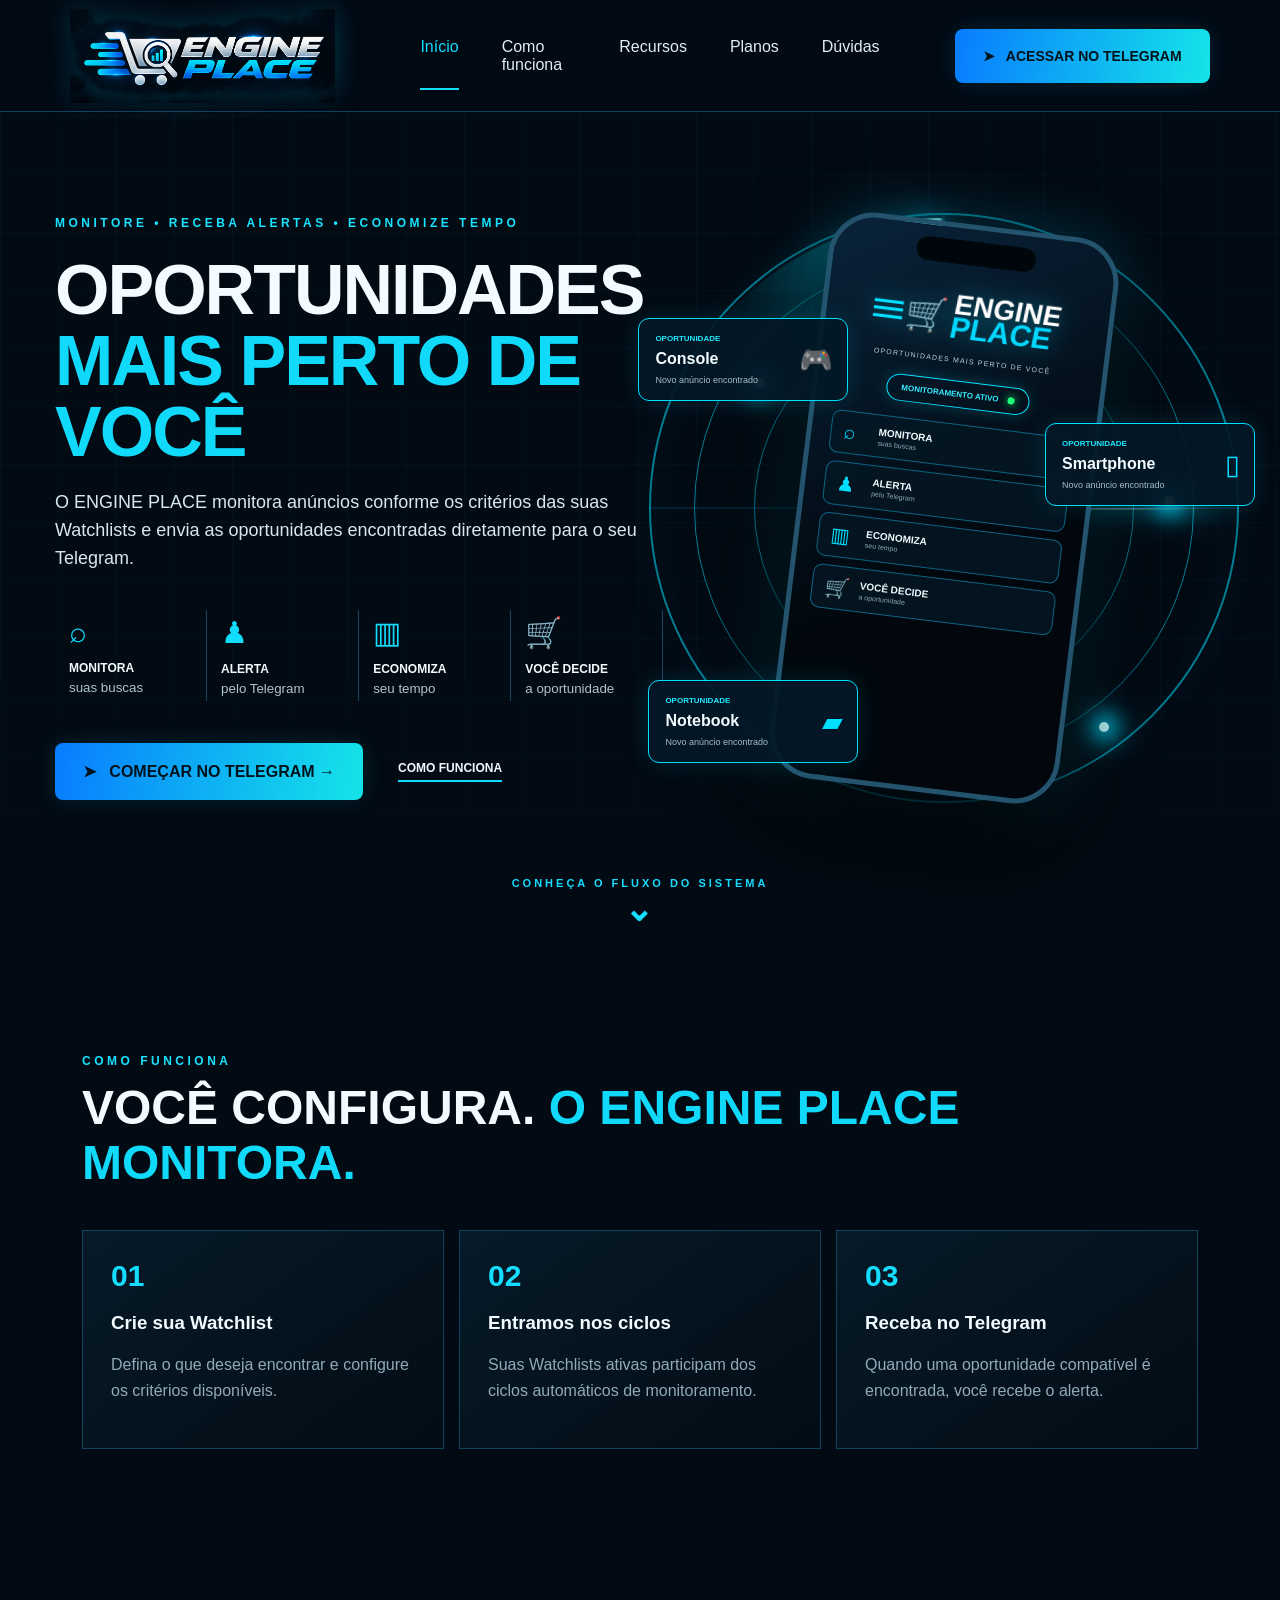
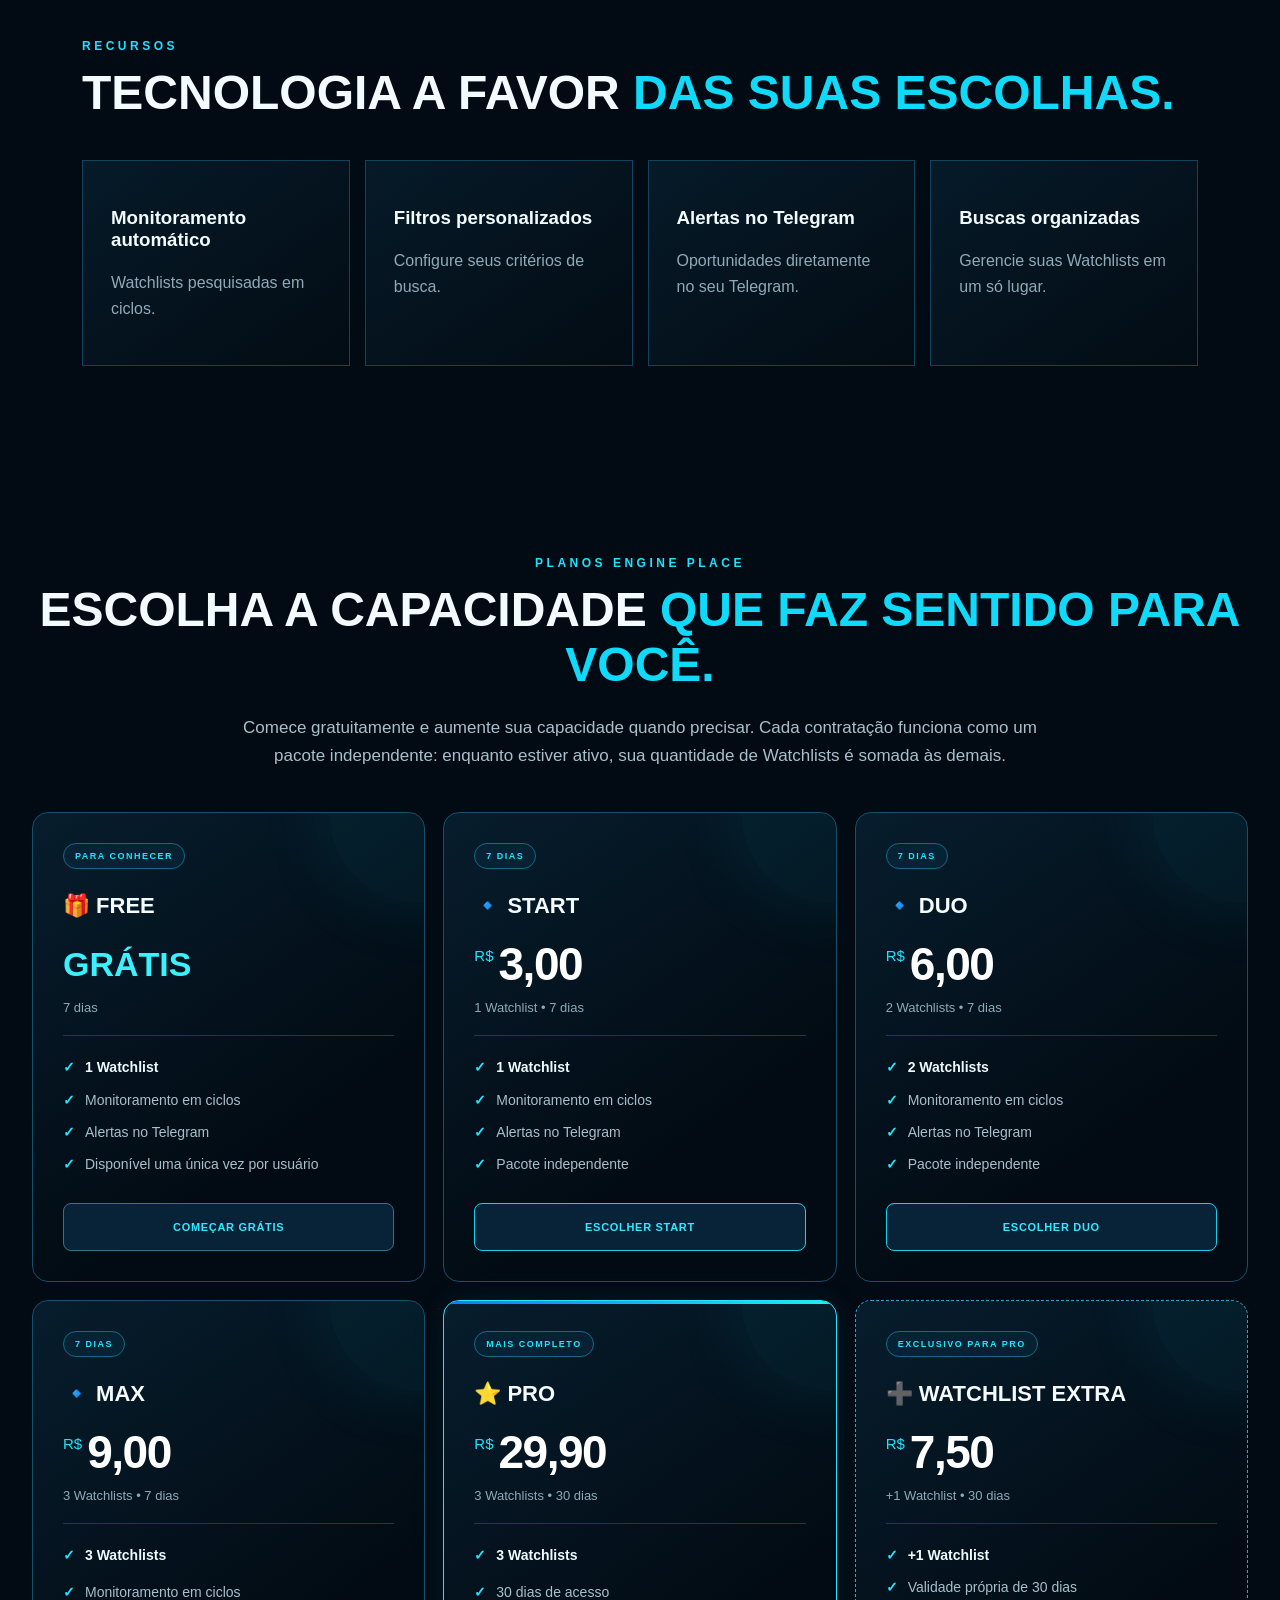
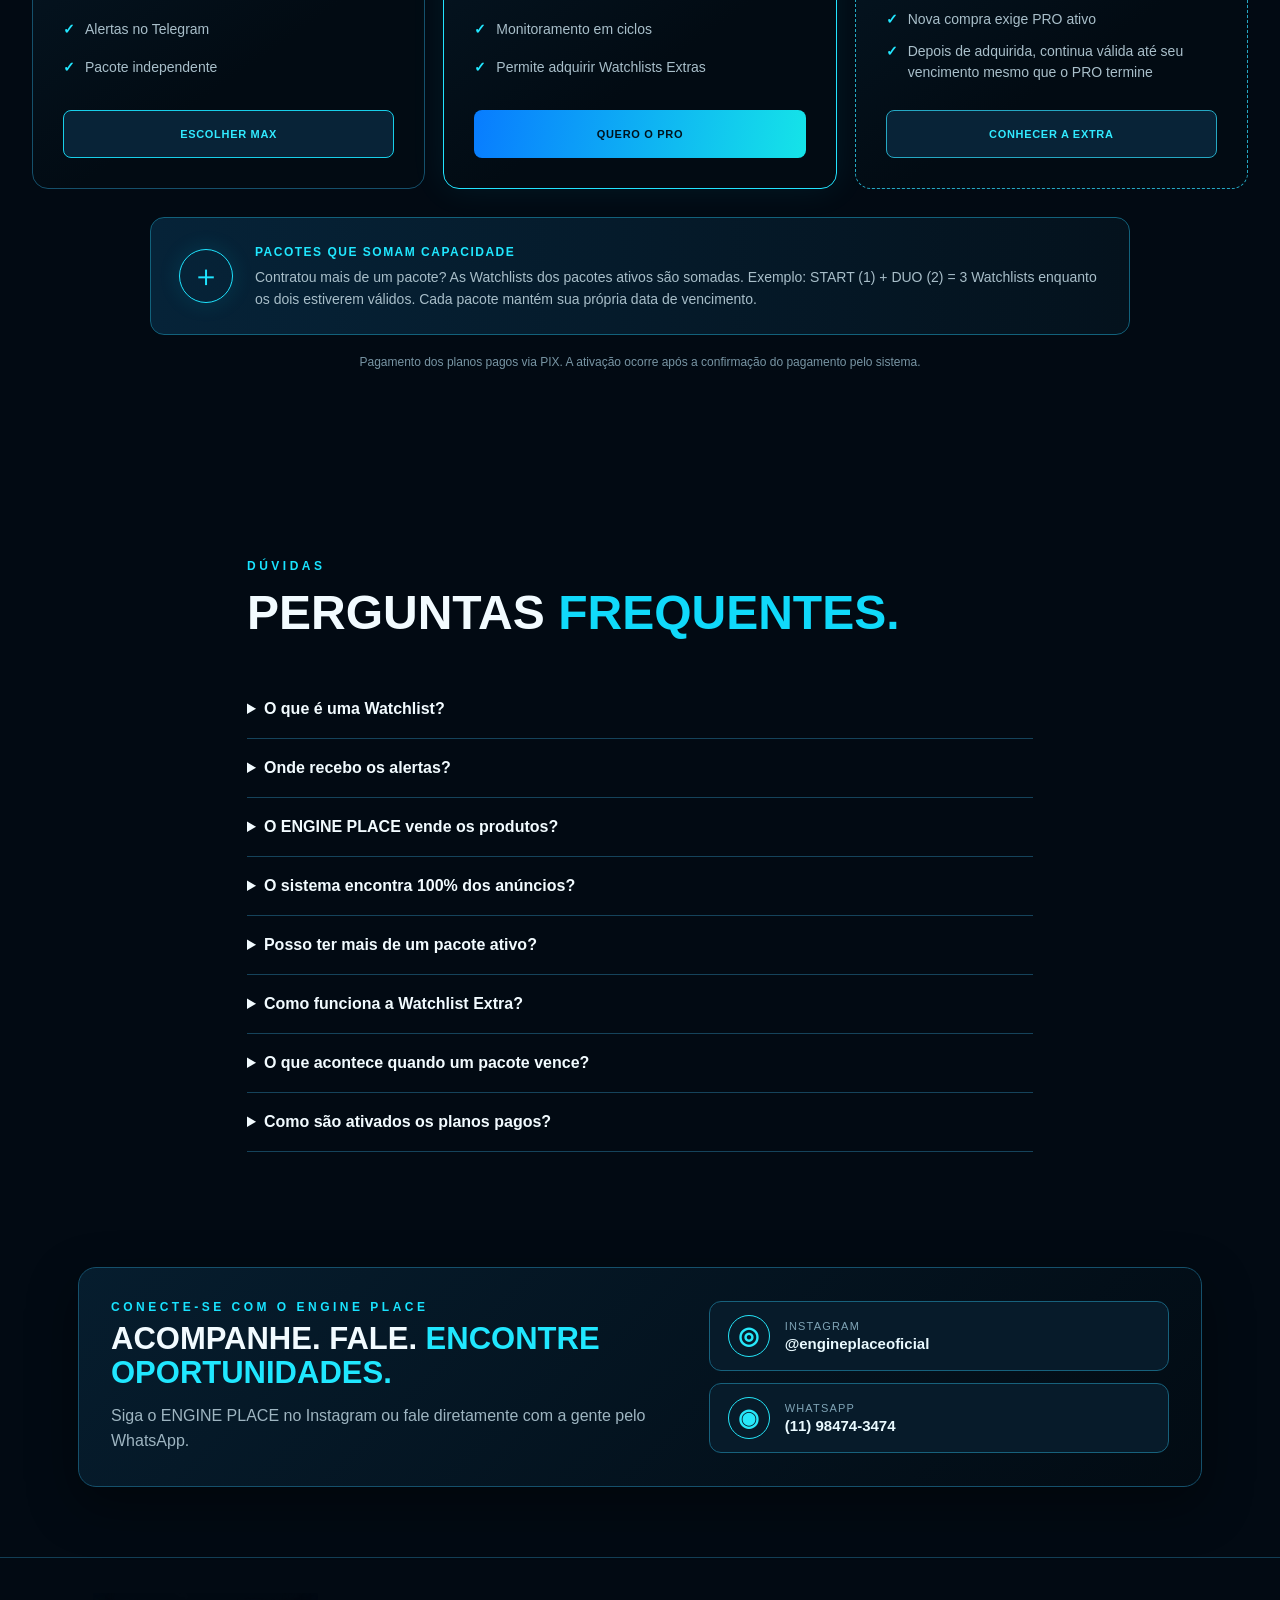
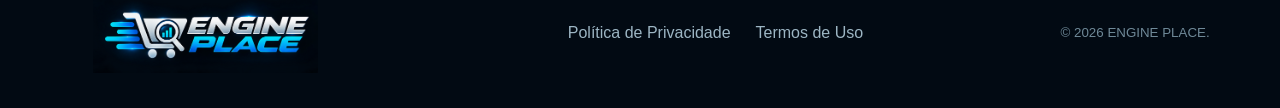
<file: index.html>
<!doctype html>
<html lang="pt-BR">
<head>
<meta charset="utf-8"><meta name="viewport" content="width=device-width,initial-scale=1">
<title>ENGINE PLACE — Oportunidades mais perto de você</title>
<link rel="stylesheet" href="style.css">
</head>
<body>
<div class="page-grid"></div>
<header>
  <a class="brand" href="#"><img src="logo-engine-place.png" alt="ENGINE PLACE"></a>
  <nav><a class="active" href="#">Início</a><a href="#como">Como funciona</a><a href="#recursos">Recursos</a><a href="#planos">Planos</a><a href="#duvidas">Dúvidas</a></nav>
  <a class="cta small" href="https://t.me/engineplace_bot">➤ &nbsp; ACESSAR NO TELEGRAM</a>
</header>

<main>
<section class="hero">
 <div class="copy">
  <div class="kicker">MONITORE • RECEBA ALERTAS • ECONOMIZE TEMPO</div>
  <h1>OPORTUNIDADES<br><span>MAIS PERTO DE<br>VOCÊ</span></h1>
  <p>O ENGINE PLACE monitora anúncios conforme os critérios das suas Watchlists e envia as oportunidades encontradas diretamente para o seu Telegram.</p>
  <div class="benefits">
   <div><i>⌕</i><b>MONITORA</b><small>suas buscas</small></div>
   <div><i>♟</i><b>ALERTA</b><small>pelo Telegram</small></div>
   <div><i>▥</i><b>ECONOMIZA</b><small>seu tempo</small></div>
   <div><i>🛒</i><b>VOCÊ DECIDE</b><small>a oportunidade</small></div>
  </div>
  <div class="hero-actions"><a class="cta" href="https://t.me/engineplace_bot">➤ &nbsp; COMEÇAR NO TELEGRAM →</a><a class="how" href="#como">COMO FUNCIONA</a></div>
 </div>

 <div class="visual">
   <div class="radar">
    <span class="ring r1"></span><span class="ring r2"></span><span class="ring r3"></span><span class="ring r4"></span>
    <span class="axis x"></span><span class="axis y"></span><span class="sweep"></span>
    <i class="blip b1"></i><i class="blip b2"></i><i class="blip b3"></i><i class="blip b4"></i>
   </div>
   <div class="phone">
    <div class="notch"></div>
    <div class="screen">
      <div class="phone-logo"><span class="speed">≡</span><span class="cart">🛒</span><div><b>ENGINE</b><strong>PLACE</strong></div></div>
      <div class="tagline">OPORTUNIDADES MAIS PERTO DE VOCÊ</div>
      <div class="status">MONITORAMENTO ATIVO <em></em></div>
      <div class="phone-items">
       <div><i>⌕</i><p><b>MONITORA</b><small>suas buscas</small></p></div>
       <div><i>♟</i><p><b>ALERTA</b><small>pelo Telegram</small></p></div>
       <div><i>▥</i><p><b>ECONOMIZA</b><small>seu tempo</small></p></div>
       <div><i>🛒</i><p><b>VOCÊ DECIDE</b><small>a oportunidade</small></p></div>
      </div>
    </div>
   </div>
   <div class="op o1"><small>OPORTUNIDADE</small><b>Console</b><span>Novo anúncio encontrado</span><i>🎮</i></div>
   <div class="op o2"><small>OPORTUNIDADE</small><b>Smartphone</b><span>Novo anúncio encontrado</span><i>▯</i></div>
   <div class="op o3"><small>OPORTUNIDADE</small><b>Notebook</b><span>Novo anúncio encontrado</span><i>▰</i></div>
 </div>
</section>

<div class="flow">CONHEÇA O FLUXO DO SISTEMA <span>⌄</span></div>

<section id="como" class="section"><div class="eyebrow">COMO FUNCIONA</div><h2>VOCÊ CONFIGURA. <span>O ENGINE PLACE MONITORA.</span></h2>
<div class="cards three"><article><b>01</b><h3>Crie sua Watchlist</h3><p>Defina o que deseja encontrar e configure os critérios disponíveis.</p></article><article><b>02</b><h3>Entramos nos ciclos</h3><p>Suas Watchlists ativas participam dos ciclos automáticos de monitoramento.</p></article><article><b>03</b><h3>Receba no Telegram</h3><p>Quando uma oportunidade compatível é encontrada, você recebe o alerta.</p></article></div></section>

<section id="recursos" class="section"><div class="eyebrow">RECURSOS</div><h2>TECNOLOGIA A FAVOR <span>DAS SUAS ESCOLHAS.</span></h2>
<div class="cards four"><article><h3>Monitoramento automático</h3><p>Watchlists pesquisadas em ciclos.</p></article><article><h3>Filtros personalizados</h3><p>Configure seus critérios de busca.</p></article><article><h3>Alertas no Telegram</h3><p>Oportunidades diretamente no seu Telegram.</p></article><article><h3>Buscas organizadas</h3><p>Gerencie suas Watchlists em um só lugar.</p></article></div></section>

<section id="planos" class="section plans">
  <div class="eyebrow">PLANOS ENGINE PLACE</div>
  <h2>ESCOLHA A CAPACIDADE <span>QUE FAZ SENTIDO PARA VOCÊ.</span></h2>
  <p class="plans-intro">Comece gratuitamente e aumente sua capacidade quando precisar. Cada contratação funciona como um pacote independente: enquanto estiver ativo, sua quantidade de Watchlists é somada às demais.</p>

  <div class="plan-grid">
    <article class="plan-card free">
      <div class="plan-badge">PARA CONHECER</div>
      <h3>🎁 FREE</h3>
      <div class="plan-price"><b>GRÁTIS</b></div>
      <div class="plan-period">7 dias</div>
      <ul><li><strong>1 Watchlist</strong></li><li>Monitoramento em ciclos</li><li>Alertas no Telegram</li><li>Disponível uma única vez por usuário</li></ul>
      <a class="plan-button ghost" href="https://t.me/engineplace_bot">COMEÇAR GRÁTIS</a>
    </article>

    <article class="plan-card">
      <div class="plan-badge">7 DIAS</div>
      <h3>🔹 START</h3>
      <div class="plan-price"><sup>R$</sup><b>3,00</b></div>
      <div class="plan-period">1 Watchlist • 7 dias</div>
      <ul><li><strong>1 Watchlist</strong></li><li>Monitoramento em ciclos</li><li>Alertas no Telegram</li><li>Pacote independente</li></ul>
      <a class="plan-button" href="https://t.me/engineplace_bot">ESCOLHER START</a>
    </article>

    <article class="plan-card">
      <div class="plan-badge">7 DIAS</div>
      <h3>🔹 DUO</h3>
      <div class="plan-price"><sup>R$</sup><b>6,00</b></div>
      <div class="plan-period">2 Watchlists • 7 dias</div>
      <ul><li><strong>2 Watchlists</strong></li><li>Monitoramento em ciclos</li><li>Alertas no Telegram</li><li>Pacote independente</li></ul>
      <a class="plan-button" href="https://t.me/engineplace_bot">ESCOLHER DUO</a>
    </article>

    <article class="plan-card">
      <div class="plan-badge">7 DIAS</div>
      <h3>🔹 MAX</h3>
      <div class="plan-price"><sup>R$</sup><b>9,00</b></div>
      <div class="plan-period">3 Watchlists • 7 dias</div>
      <ul><li><strong>3 Watchlists</strong></li><li>Monitoramento em ciclos</li><li>Alertas no Telegram</li><li>Pacote independente</li></ul>
      <a class="plan-button" href="https://t.me/engineplace_bot">ESCOLHER MAX</a>
    </article>

    <article class="plan-card pro">
      <div class="plan-badge">MAIS COMPLETO</div>
      <h3>⭐ PRO</h3>
      <div class="plan-price"><sup>R$</sup><b>29,90</b></div>
      <div class="plan-period">3 Watchlists • 30 dias</div>
      <ul><li><strong>3 Watchlists</strong></li><li>30 dias de acesso</li><li>Monitoramento em ciclos</li><li>Permite adquirir Watchlists Extras</li></ul>
      <a class="plan-button pro-button" href="https://t.me/engineplace_bot">QUERO O PRO</a>
    </article>

    <article class="plan-card extra">
      <div class="plan-badge">EXCLUSIVO PARA PRO</div>
      <h3>➕ WATCHLIST EXTRA</h3>
      <div class="plan-price"><sup>R$</sup><b>7,50</b></div>
      <div class="plan-period">+1 Watchlist • 30 dias</div>
      <ul><li><strong>+1 Watchlist</strong></li><li>Validade própria de 30 dias</li><li>Nova compra exige PRO ativo</li><li>Depois de adquirida, continua válida até seu vencimento mesmo que o PRO termine</li></ul>
      <a class="plan-button extra-button" href="https://t.me/engineplace_bot">CONHECER A EXTRA</a>
    </article>
  </div>

  <div class="package-info">
    <div class="package-icon">＋</div>
    <div><strong>PACOTES QUE SOMAM CAPACIDADE</strong><p>Contratou mais de um pacote? As Watchlists dos pacotes ativos são somadas. Exemplo: START (1) + DUO (2) = 3 Watchlists enquanto os dois estiverem válidos. Cada pacote mantém sua própria data de vencimento.</p></div>
  </div>
  <p class="payment-note">Pagamento dos planos pagos via PIX. A ativação ocorre após a confirmação do pagamento pelo sistema.</p>
</section>

<section id="duvidas" class="section faq"><div class="eyebrow">DÚVIDAS</div><h2>PERGUNTAS <span>FREQUENTES.</span></h2><details><summary>O que é uma Watchlist?</summary><p>É uma busca configurada com os critérios do produto ou oportunidade que você deseja acompanhar.</p></details><details><summary>Onde recebo os alertas?</summary><p>Diretamente no Telegram vinculado ao serviço.</p></details><details><summary>O ENGINE PLACE vende os produtos?</summary><p>Não. O serviço monitora e organiza informações de anúncios; a negociação ocorre na plataforma de origem.</p></details><details><summary>O sistema encontra 100% dos anúncios?</summary><p>Não há garantia de cobertura integral. Os resultados dependem das fontes, filtros, disponibilidade e fatores técnicos externos.</p></details>
<details><summary>Posso ter mais de um pacote ativo?</summary><p>Sim. Os pacotes são independentes e suas capacidades são somadas enquanto estiverem válidos. Cada pacote mantém sua própria data de vencimento.</p></details>
<details><summary>Como funciona a Watchlist Extra?</summary><p>A Watchlist Extra adiciona +1 Watchlist por 30 dias por R$ 7,50. Para comprar uma nova Extra é necessário ter um ENGINE PLACE PRO ativo. Depois de adquirida, a Extra continua válida até o próprio vencimento, mesmo que o PRO termine antes.</p></details>
<details><summary>O que acontece quando um pacote vence?</summary><p>A capacidade daquele pacote deixa de fazer parte do total disponível. Suas Watchlists não são apagadas; caso a quantidade cadastrada ultrapasse a capacidade disponível, as excedentes deixam de participar dos ciclos até que haja capacidade novamente.</p></details>
<details><summary>Como são ativados os planos pagos?</summary><p>A cobrança é feita via PIX pelo fluxo do ENGINE PLACE no Telegram. O pacote é ativado após a confirmação do pagamento pelo sistema.</p></details></section>
</main>
<section class="social-contact">
<div class="social-contact-inner">
<div><div class="eyebrow">CONECTE-SE COM O ENGINE PLACE</div>
<h2>ACOMPANHE. FALE. <span>ENCONTRE OPORTUNIDADES.</span></h2>
<p>Siga o ENGINE PLACE no Instagram ou fale diretamente com a gente pelo WhatsApp.</p></div>
<div class="social-buttons">
<a class="social-btn" href="https://www.instagram.com/engineplaceoficial/" target="_blank" rel="noopener"><span class="social-icon">◎</span><span><small>Instagram</small><strong>@engineplaceoficial</strong></span></a>
<a class="social-btn" href="https://wa.me/5511984743474?text=Ol%C3%A1%21%20Conheci%20o%20ENGINE%20PLACE%20pelo%20site%20e%20gostaria%20de%20mais%20informa%C3%A7%C3%B5es." target="_blank" rel="noopener"><span class="social-icon">◉</span><span><small>WhatsApp</small><strong>(11) 98474-3474</strong></span></a>
</div></div></section>
<footer><img src="logo-engine-place.png" alt="ENGINE PLACE"><div><a href="privacidade.html">Política de Privacidade</a><a href="termos.html">Termos de Uso</a></div><small>© 2026 ENGINE PLACE.</small></footer>
</body></html>
</file>
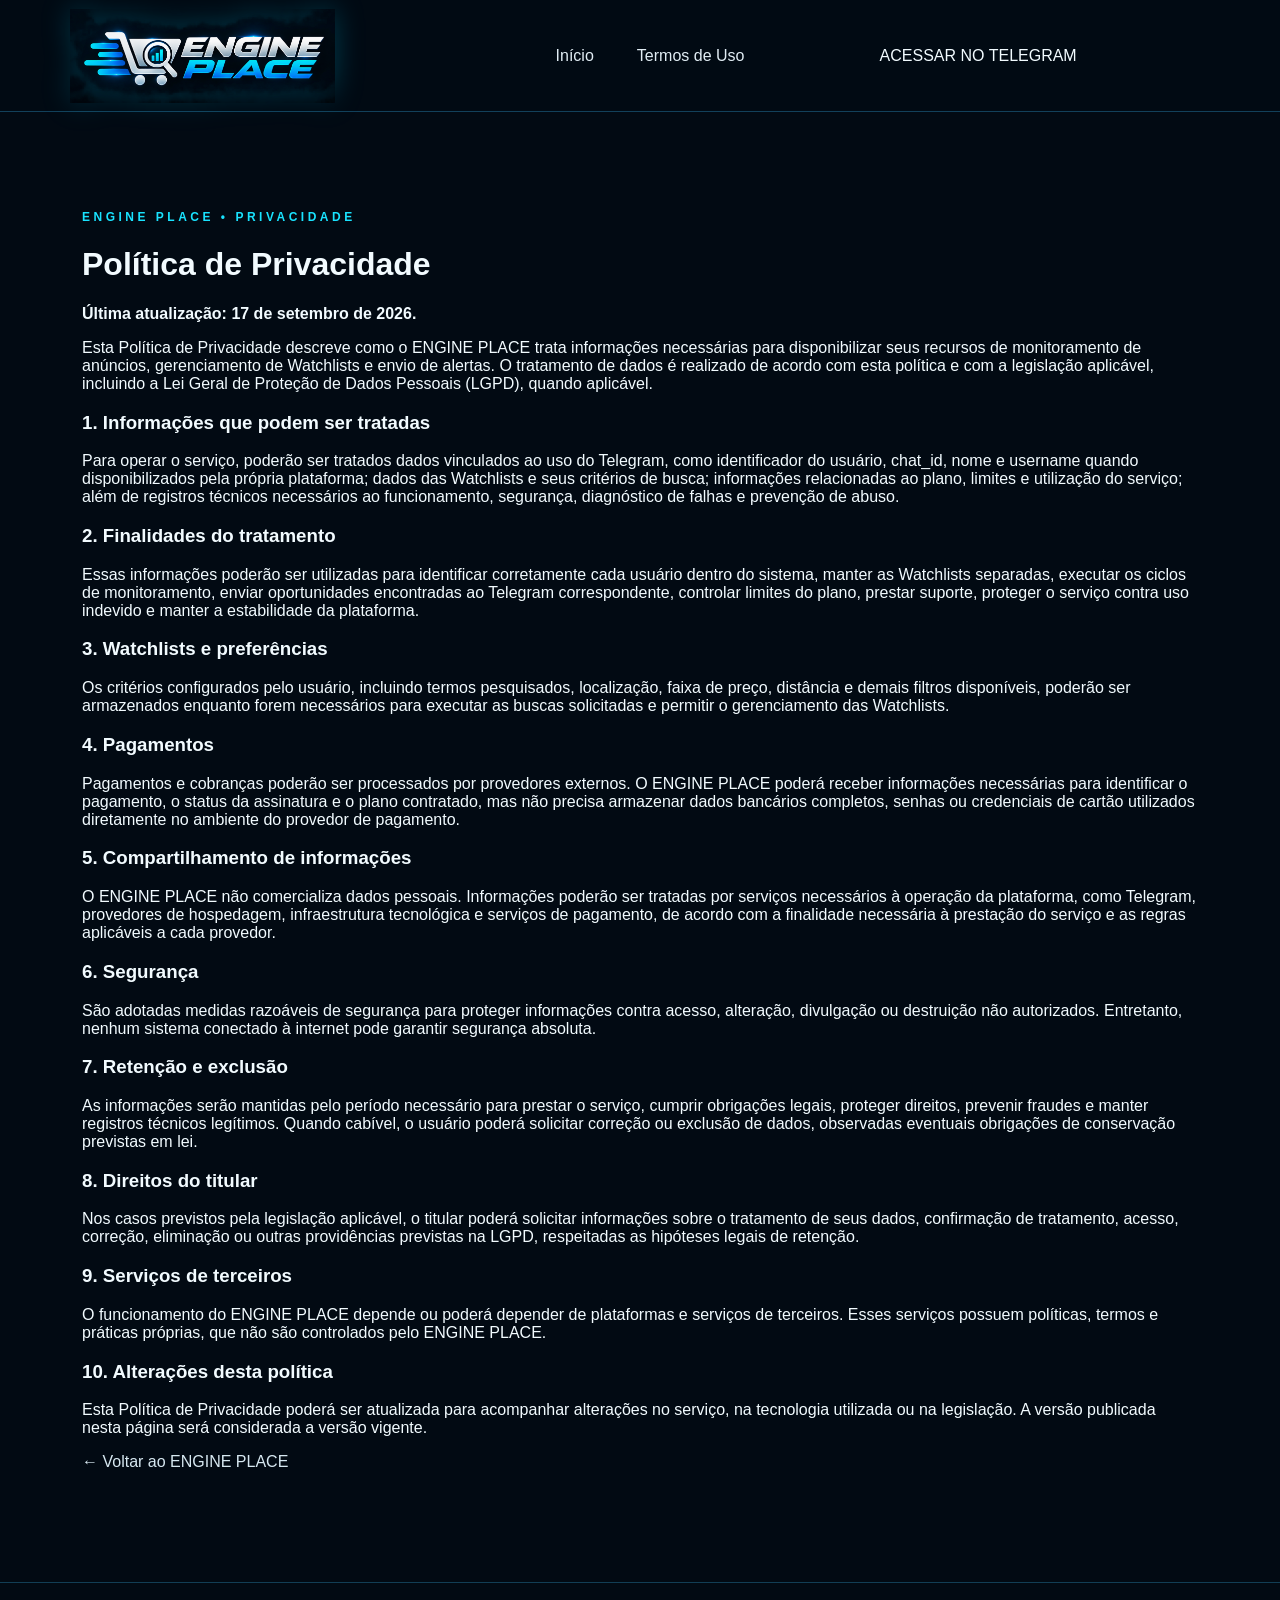
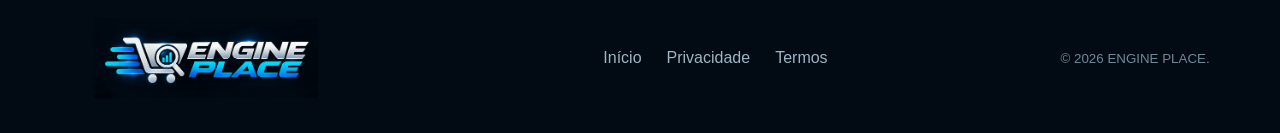
<file: privacidade.html>
<!doctype html>
<html lang="pt-BR">
<head>
<meta charset="utf-8"><meta name="viewport" content="width=device-width,initial-scale=1">
<title>Política de Privacidade — ENGINE PLACE</title>
<link rel="stylesheet" href="style.css">
</head>
<body>
<div class="grid"></div>
<header>
  <a class="brand" href="index.html"><img src="logo-engine-place.png" alt="ENGINE PLACE"></a>
  <nav><a href="index.html">Início</a><a href="termos.html">Termos de Uso</a></nav>
  <a class="btn mini" href="https://t.me/engineplace_bot">ACESSAR NO TELEGRAM</a>
</header>
<main class="section legal">
<span class="eyebrow">ENGINE PLACE • PRIVACIDADE</span>
<h1>Política de Privacidade</h1>
<p><strong>Última atualização: 17 de setembro de 2026.</strong></p>

<p>Esta Política de Privacidade descreve como o ENGINE PLACE trata informações necessárias para disponibilizar seus recursos de monitoramento de anúncios, gerenciamento de Watchlists e envio de alertas. O tratamento de dados é realizado de acordo com esta política e com a legislação aplicável, incluindo a Lei Geral de Proteção de Dados Pessoais (LGPD), quando aplicável.</p>

<h3>1. Informações que podem ser tratadas</h3>
<p>Para operar o serviço, poderão ser tratados dados vinculados ao uso do Telegram, como identificador do usuário, chat_id, nome e username quando disponibilizados pela própria plataforma; dados das Watchlists e seus critérios de busca; informações relacionadas ao plano, limites e utilização do serviço; além de registros técnicos necessários ao funcionamento, segurança, diagnóstico de falhas e prevenção de abuso.</p>

<h3>2. Finalidades do tratamento</h3>
<p>Essas informações poderão ser utilizadas para identificar corretamente cada usuário dentro do sistema, manter as Watchlists separadas, executar os ciclos de monitoramento, enviar oportunidades encontradas ao Telegram correspondente, controlar limites do plano, prestar suporte, proteger o serviço contra uso indevido e manter a estabilidade da plataforma.</p>

<h3>3. Watchlists e preferências</h3>
<p>Os critérios configurados pelo usuário, incluindo termos pesquisados, localização, faixa de preço, distância e demais filtros disponíveis, poderão ser armazenados enquanto forem necessários para executar as buscas solicitadas e permitir o gerenciamento das Watchlists.</p>

<h3>4. Pagamentos</h3>
<p>Pagamentos e cobranças poderão ser processados por provedores externos. O ENGINE PLACE poderá receber informações necessárias para identificar o pagamento, o status da assinatura e o plano contratado, mas não precisa armazenar dados bancários completos, senhas ou credenciais de cartão utilizados diretamente no ambiente do provedor de pagamento.</p>

<h3>5. Compartilhamento de informações</h3>
<p>O ENGINE PLACE não comercializa dados pessoais. Informações poderão ser tratadas por serviços necessários à operação da plataforma, como Telegram, provedores de hospedagem, infraestrutura tecnológica e serviços de pagamento, de acordo com a finalidade necessária à prestação do serviço e as regras aplicáveis a cada provedor.</p>

<h3>6. Segurança</h3>
<p>São adotadas medidas razoáveis de segurança para proteger informações contra acesso, alteração, divulgação ou destruição não autorizados. Entretanto, nenhum sistema conectado à internet pode garantir segurança absoluta.</p>

<h3>7. Retenção e exclusão</h3>
<p>As informações serão mantidas pelo período necessário para prestar o serviço, cumprir obrigações legais, proteger direitos, prevenir fraudes e manter registros técnicos legítimos. Quando cabível, o usuário poderá solicitar correção ou exclusão de dados, observadas eventuais obrigações de conservação previstas em lei.</p>

<h3>8. Direitos do titular</h3>
<p>Nos casos previstos pela legislação aplicável, o titular poderá solicitar informações sobre o tratamento de seus dados, confirmação de tratamento, acesso, correção, eliminação ou outras providências previstas na LGPD, respeitadas as hipóteses legais de retenção.</p>

<h3>9. Serviços de terceiros</h3>
<p>O funcionamento do ENGINE PLACE depende ou poderá depender de plataformas e serviços de terceiros. Esses serviços possuem políticas, termos e práticas próprias, que não são controlados pelo ENGINE PLACE.</p>

<h3>10. Alterações desta política</h3>
<p>Esta Política de Privacidade poderá ser atualizada para acompanhar alterações no serviço, na tecnologia utilizada ou na legislação. A versão publicada nesta página será considerada a versão vigente.</p>

<p><a href="index.html">← Voltar ao ENGINE PLACE</a></p>
</main>
<footer>
<img src="logo-engine-place.png" alt="ENGINE PLACE">
<div><a href="index.html">Início</a><a href="privacidade.html">Privacidade</a><a href="termos.html">Termos</a></div>
<small>© 2026 ENGINE PLACE.</small>
</footer>
</body></html>
</file>
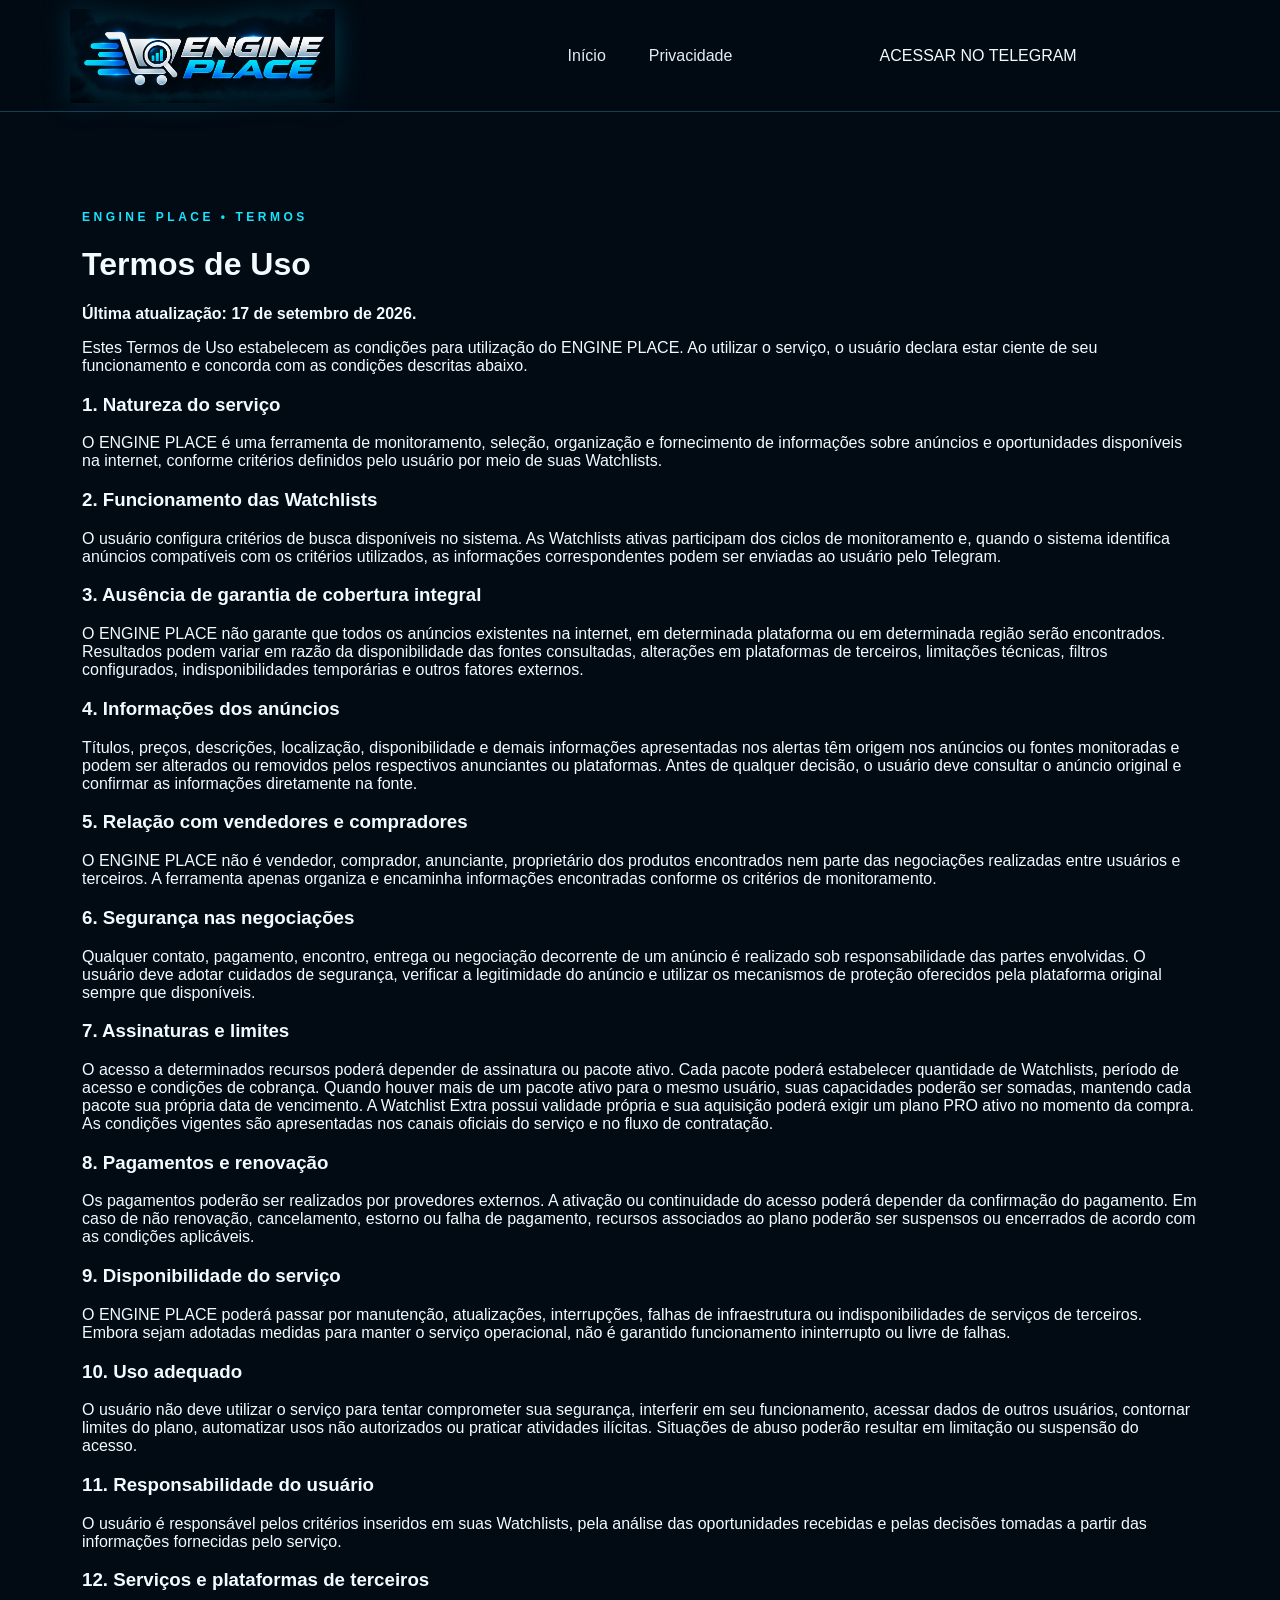
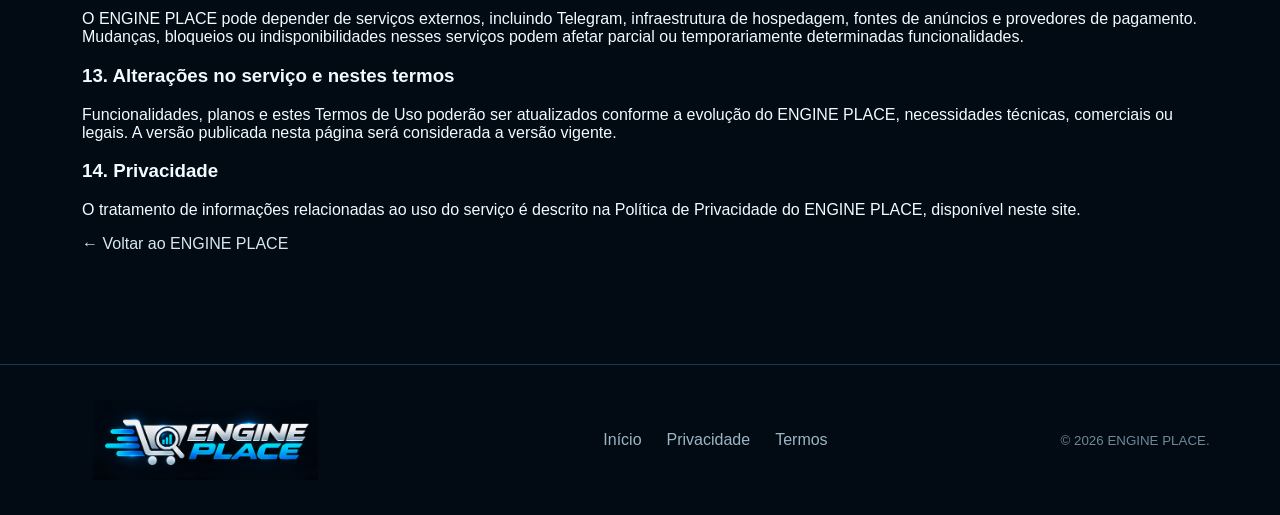
<file: termos.html>
<!doctype html>
<html lang="pt-BR">
<head>
<meta charset="utf-8"><meta name="viewport" content="width=device-width,initial-scale=1">
<title>Termos de Uso — ENGINE PLACE</title>
<link rel="stylesheet" href="style.css">
</head>
<body>
<div class="grid"></div>
<header>
  <a class="brand" href="index.html"><img src="logo-engine-place.png" alt="ENGINE PLACE"></a>
  <nav><a href="index.html">Início</a><a href="privacidade.html">Privacidade</a></nav>
  <a class="btn mini" href="https://t.me/engineplace_bot">ACESSAR NO TELEGRAM</a>
</header>
<main class="section legal">
<span class="eyebrow">ENGINE PLACE • TERMOS</span>
<h1>Termos de Uso</h1>
<p><strong>Última atualização: 17 de setembro de 2026.</strong></p>

<p>Estes Termos de Uso estabelecem as condições para utilização do ENGINE PLACE. Ao utilizar o serviço, o usuário declara estar ciente de seu funcionamento e concorda com as condições descritas abaixo.</p>

<h3>1. Natureza do serviço</h3>
<p>O ENGINE PLACE é uma ferramenta de monitoramento, seleção, organização e fornecimento de informações sobre anúncios e oportunidades disponíveis na internet, conforme critérios definidos pelo usuário por meio de suas Watchlists.</p>

<h3>2. Funcionamento das Watchlists</h3>
<p>O usuário configura critérios de busca disponíveis no sistema. As Watchlists ativas participam dos ciclos de monitoramento e, quando o sistema identifica anúncios compatíveis com os critérios utilizados, as informações correspondentes podem ser enviadas ao usuário pelo Telegram.</p>

<h3>3. Ausência de garantia de cobertura integral</h3>
<p>O ENGINE PLACE não garante que todos os anúncios existentes na internet, em determinada plataforma ou em determinada região serão encontrados. Resultados podem variar em razão da disponibilidade das fontes consultadas, alterações em plataformas de terceiros, limitações técnicas, filtros configurados, indisponibilidades temporárias e outros fatores externos.</p>

<h3>4. Informações dos anúncios</h3>
<p>Títulos, preços, descrições, localização, disponibilidade e demais informações apresentadas nos alertas têm origem nos anúncios ou fontes monitoradas e podem ser alterados ou removidos pelos respectivos anunciantes ou plataformas. Antes de qualquer decisão, o usuário deve consultar o anúncio original e confirmar as informações diretamente na fonte.</p>

<h3>5. Relação com vendedores e compradores</h3>
<p>O ENGINE PLACE não é vendedor, comprador, anunciante, proprietário dos produtos encontrados nem parte das negociações realizadas entre usuários e terceiros. A ferramenta apenas organiza e encaminha informações encontradas conforme os critérios de monitoramento.</p>

<h3>6. Segurança nas negociações</h3>
<p>Qualquer contato, pagamento, encontro, entrega ou negociação decorrente de um anúncio é realizado sob responsabilidade das partes envolvidas. O usuário deve adotar cuidados de segurança, verificar a legitimidade do anúncio e utilizar os mecanismos de proteção oferecidos pela plataforma original sempre que disponíveis.</p>

<h3>7. Assinaturas e limites</h3>
<p>O acesso a determinados recursos poderá depender de assinatura ou pacote ativo. Cada pacote poderá estabelecer quantidade de Watchlists, período de acesso e condições de cobrança. Quando houver mais de um pacote ativo para o mesmo usuário, suas capacidades poderão ser somadas, mantendo cada pacote sua própria data de vencimento. A Watchlist Extra possui validade própria e sua aquisição poderá exigir um plano PRO ativo no momento da compra. As condições vigentes são apresentadas nos canais oficiais do serviço e no fluxo de contratação.</p>

<h3>8. Pagamentos e renovação</h3>
<p>Os pagamentos poderão ser realizados por provedores externos. A ativação ou continuidade do acesso poderá depender da confirmação do pagamento. Em caso de não renovação, cancelamento, estorno ou falha de pagamento, recursos associados ao plano poderão ser suspensos ou encerrados de acordo com as condições aplicáveis.</p>

<h3>9. Disponibilidade do serviço</h3>
<p>O ENGINE PLACE poderá passar por manutenção, atualizações, interrupções, falhas de infraestrutura ou indisponibilidades de serviços de terceiros. Embora sejam adotadas medidas para manter o serviço operacional, não é garantido funcionamento ininterrupto ou livre de falhas.</p>

<h3>10. Uso adequado</h3>
<p>O usuário não deve utilizar o serviço para tentar comprometer sua segurança, interferir em seu funcionamento, acessar dados de outros usuários, contornar limites do plano, automatizar usos não autorizados ou praticar atividades ilícitas. Situações de abuso poderão resultar em limitação ou suspensão do acesso.</p>

<h3>11. Responsabilidade do usuário</h3>
<p>O usuário é responsável pelos critérios inseridos em suas Watchlists, pela análise das oportunidades recebidas e pelas decisões tomadas a partir das informações fornecidas pelo serviço.</p>

<h3>12. Serviços e plataformas de terceiros</h3>
<p>O ENGINE PLACE pode depender de serviços externos, incluindo Telegram, infraestrutura de hospedagem, fontes de anúncios e provedores de pagamento. Mudanças, bloqueios ou indisponibilidades nesses serviços podem afetar parcial ou temporariamente determinadas funcionalidades.</p>

<h3>13. Alterações no serviço e nestes termos</h3>
<p>Funcionalidades, planos e estes Termos de Uso poderão ser atualizados conforme a evolução do ENGINE PLACE, necessidades técnicas, comerciais ou legais. A versão publicada nesta página será considerada a versão vigente.</p>

<h3>14. Privacidade</h3>
<p>O tratamento de informações relacionadas ao uso do serviço é descrito na Política de Privacidade do ENGINE PLACE, disponível neste site.</p>

<p><a href="index.html">← Voltar ao ENGINE PLACE</a></p>
</main>
<footer>
<img src="logo-engine-place.png" alt="ENGINE PLACE">
<div><a href="index.html">Início</a><a href="privacidade.html">Privacidade</a><a href="termos.html">Termos</a></div>
<small>© 2026 ENGINE PLACE.</small>
</footer>
</body></html>
</file>
<file: style.css>
*{box-sizing:border-box}html{scroll-behavior:smooth}body{margin:0;background:#020a13;color:#f2fbff;font-family:Arial,Segoe UI,sans-serif;overflow-x:hidden}.page-grid{position:fixed;inset:0;pointer-events:none;background-image:linear-gradient(#0ccfff0a 1px,transparent 1px),linear-gradient(90deg,#0ccfff0a 1px,transparent 1px);background-size:58px 58px;mask-image:linear-gradient(#000 0 70%,transparent);z-index:-5}header{height:112px;border-bottom:1px solid #12405a;display:grid;grid-template-columns:350px 1fr 330px;align-items:center;padding:0 5.5%;background:#020a13f2;position:relative;z-index:20}.brand{display:flex;align-items:center;height:100%}.brand img{width:330px;height:94px;object-fit:contain;object-position:left center;filter:drop-shadow(0 0 14px #00cfff42)}nav{display:flex;justify-content:center;gap:43px}nav a{color:#e1edf4;text-decoration:none;font-size:16px;padding:16px 0}nav a.active{color:#13dcff;border-bottom:2px solid #13dcff}.cta{display:inline-flex;align-items:center;justify-content:center;background:linear-gradient(100deg,#087cff,#15e4e8);color:#00121c;text-decoration:none;font-weight:900;border-radius:8px;padding:19px 28px;box-shadow:0 0 25px #00dfff20}.cta.small{justify-self:end;padding:17px 24px;font-size:14px}.hero{min-height:765px;max-width:1510px;margin:auto;padding:62px 55px 35px;display:grid;grid-template-columns:52% 48%;align-items:center}.kicker,.eyebrow{color:#19e3ff;font-size:12px;letter-spacing:3.5px;font-weight:900}.copy h1{font-size:70px;line-height:1.02;letter-spacing:-2px;margin:25px 0 20px}.copy h1 span,h2 span{color:#10d9fa}.copy>p{max-width:690px;color:#d7e8f1;font-size:18px;line-height:1.55}.benefits{display:grid;grid-template-columns:repeat(4,1fr);max-width:690px;margin:38px 0 42px}.benefits>div{border-right:1px solid #16465f;padding:5px 22px 5px 14px}.benefits i{display:block;color:#12ddff;font-size:30px;font-style:normal;margin-bottom:12px}.benefits b,.benefits small{display:block}.benefits b{font-size:12px}.benefits small{color:#b0c5d0;margin-top:5px}.hero-actions{display:flex;align-items:center;gap:35px}.how{color:#f0faff;font-size:12px;font-weight:900;text-decoration:none;border-bottom:2px solid #12ddff;padding-bottom:5px}.visual{height:620px;position:relative;display:grid;place-items:center;isolation:isolate}.radar{position:absolute;width:590px;height:590px;border-radius:50%;z-index:-1;filter:drop-shadow(0 0 15px #00cfff99)}.ring{position:absolute;border-radius:50%;border:1px solid #00dfff88}.r1{inset:0;border-width:2px}.r2{inset:45px}.r3{inset:105px}.r4{inset:165px}.axis{position:absolute;background:#00dfff3f;left:50%;top:50%;transform:translate(-50%,-50%)}.axis.x{width:100%;height:1px}.axis.y{height:100%;width:1px}.sweep{position:absolute;inset:5px;border-radius:50%;background:conic-gradient(transparent 0 300deg,#00dfff08 315deg,#00dfff55 345deg,#8affff 359deg,transparent 360deg);animation:spin 4s linear infinite}.sweep:after{content:"";position:absolute;left:50%;top:50%;width:47%;height:2px;background:linear-gradient(90deg,#bfffff,#00dfff00);box-shadow:0 0 20px #00eaff}.blip{position:absolute;width:10px;height:10px;border-radius:50%;background:#bfffff;box-shadow:0 0 20px 7px #00dcff}.b1{left:18%;top:28%}.b2{right:11%;top:48%}.b3{left:25%;bottom:18%}.b4{right:22%;bottom:12%}@keyframes spin{to{transform:rotate(360deg)}}.phone{width:292px;height:570px;border:5px solid #24536e;border-radius:46px;background:linear-gradient(150deg,#09233a,#01070d 60%);transform:rotate(7deg);box-shadow:0 30px 90px #000,0 0 65px #00cfff42;position:relative;z-index:4;padding:54px 19px 20px}.notch{position:absolute;top:12px;left:82px;width:120px;height:24px;border-radius:20px;background:#00070c}.screen{text-align:center}.phone-logo{display:flex;align-items:center;justify-content:center;gap:5px;margin-top:12px;filter:drop-shadow(0 0 12px #00dfff66)}.phone-logo .speed{font-size:43px;line-height:.5;color:#00dfff;transform:scaleX(1.4)}.phone-logo .cart{font-size:34px}.phone-logo div{display:flex;flex-direction:column;text-align:left;line-height:.8;transform:skew(-5deg)}.phone-logo b{font-size:28px;color:white}.phone-logo strong{font-size:30px;color:#00d8ff}.tagline{font-size:7px;letter-spacing:1.2px;color:#c0d4dd;margin:16px 0 17px}.status{display:inline-flex;gap:9px;align-items:center;border:1px solid #00dfff;border-radius:20px;padding:8px 14px;font-size:8px;font-weight:900;color:#38ecff;box-shadow:0 0 15px #00dfff33}.status em{width:7px;height:7px;border-radius:50%;background:#20ff78;box-shadow:0 0 9px #20ff78}.phone-items{margin-top:16px;display:grid;gap:8px}.phone-items>div{display:flex;align-items:center;text-align:left;padding:9px 12px;border:1px solid #0e6383;border-radius:9px;background:#041723cc}.phone-items i{font-style:normal;color:#00dfff;font-size:20px;width:35px}.phone-items p{margin:0}.phone-items b,.phone-items small{display:block}.phone-items b{font-size:10px}.phone-items small{font-size:7px;color:#8faab8;margin-top:2px}.op{position:absolute;width:210px;padding:15px 16px;border:1px solid #00dfff;border-radius:11px;background:#041827ee;z-index:6;box-shadow:0 0 25px #00dfff22}.op small,.op b,.op span{display:block}.op small{color:#1deaff;font-size:8px;font-weight:900}.op b{font-size:16px;margin:7px 0}.op span{font-size:9px;color:#a5bdca}.op i{position:absolute;right:14px;top:25px;color:#00dfff;font-style:normal;font-size:27px}.o1{left:-25px;top:120px}.o2{right:-30px;top:225px}.o3{left:-15px;bottom:55px}.flow{text-align:center;color:#17ddff;letter-spacing:3px;font-size:11px;font-weight:900;padding-bottom:30px}.flow span{display:block;font-size:35px}.section{max-width:1180px;margin:auto;padding:95px 32px}.section h2{font-size:48px;margin:12px 0 40px}.cards{display:grid;gap:15px}.cards.three{grid-template-columns:repeat(3,1fr)}.cards.four{grid-template-columns:repeat(4,1fr)}article,.price{border:1px solid #10435d;background:linear-gradient(145deg,#061a28,#030c14);padding:28px}article>b{font-size:30px;color:#15ddff}article p,.faq p{color:#91aab8;line-height:1.6}.plan{text-align:center}.price{max-width:500px;margin:auto;text-align:left;border-color:#12dfff}.price>small{color:#1deaff;letter-spacing:2px}.price div{margin:22px 0}.price sup{color:#1deaff}.price div b{font-size:58px}.price div span{color:#7893a2}.price p{line-height:1.8;color:#b4c8d2}.faq{max-width:850px}.faq details{border-bottom:1px solid #15435b;padding:20px 0}.faq summary{font-weight:800;cursor:pointer}footer{border-top:1px solid #123e55;padding:35px 5.5%;display:grid;grid-template-columns:300px 1fr auto;align-items:center;gap:25px}footer img{width:270px;height:80px;object-fit:contain}footer div{display:flex;justify-content:center;gap:25px}footer a{color:#9db6c4;text-decoration:none}footer small{color:#6f8998}@media(max-width:1000px){header{grid-template-columns:220px 1fr}.brand img{width:210px}nav{display:none}.cta.small{grid-column:2}.hero{grid-template-columns:1fr;padding:50px 25px}.copy h1{font-size:52px}.visual{margin-top:30px}.cards.four{grid-template-columns:repeat(2,1fr)}}@media(max-width:650px){header{height:82px;padding:0 18px;grid-template-columns:150px 1fr}.brand img{width:145px;height:70px}.cta.small{font-size:0;padding:12px}.cta.small:after{content:"TELEGRAM";font-size:11px}.hero{padding:45px 18px}.copy h1{font-size:43px}.copy>p{font-size:16px}.benefits{grid-template-columns:repeat(2,1fr);gap:20px}.hero-actions{flex-direction:column;align-items:flex-start}.visual{height:520px;transform:scale(.82);margin-left:-40px;margin-right:-40px}.cards.three,.cards.four{grid-template-columns:1fr}.section{padding:70px 20px}.section h2{font-size:36px}footer{grid-template-columns:1fr}footer div{justify-content:flex-start;flex-wrap:wrap}}

/* ===== V7 — CORREÇÃO EXCLUSIVA DE LINKS/BOTÕES ===== */
a,
a:link,
a:visited,
a:hover,
a:active {
  text-decoration: none;
  color: inherit;
}

header nav a,
header nav a:link,
header nav a:visited {
  color: #e1edf4;
  text-decoration: none;
}
header nav a:hover,
header nav a.active,
header nav a.active:visited {
  color: #13dcff;
}

a.cta,
a.cta:link,
a.cta:visited,
a.cta:hover,
a.cta:active {
  display: inline-flex;
  align-items: center;
  justify-content: center;
  background: linear-gradient(100deg,#087cff,#15e4e8);
  color: #00121c !important;
  text-decoration: none !important;
  font-weight: 900;
  border-radius: 8px;
  padding: 19px 28px;
  box-shadow: 0 0 25px #00dfff20;
}

a.cta.small,
a.cta.small:link,
a.cta.small:visited,
a.cta.small:hover,
a.cta.small:active {
  color: #00121c !important;
  text-decoration: none !important;
}

a.how,
a.how:link,
a.how:visited,
a.how:hover,
a.how:active {
  color: #f0faff !important;
  text-decoration: none !important;
  border-bottom: 2px solid #12ddff;
}

footer a,
footer a:link,
footer a:visited {
  color: #9db6c4 !important;
  text-decoration: none !important;
}
footer a:hover {
  color: #13dcff !important;
}

/* Evita qualquer estilo padrão do navegador em links internos */
main a:not(.cta):not(.how),
main a:not(.cta):not(.how):visited {
  color: #d7e8f1;
  text-decoration: none;
}


/* ===== PLANOS ENGINE PLACE — PACOTES 2026 ===== */
.plans{text-align:center;max-width:1280px}
.plans-intro{max-width:820px;margin:-18px auto 42px;color:#a9c0cc;font-size:17px;line-height:1.65}
.plan-grid{display:grid;grid-template-columns:repeat(3,1fr);gap:18px;text-align:left}
.plan-card{position:relative;display:flex;flex-direction:column;min-height:445px;border:1px solid #15506b;border-radius:16px;background:linear-gradient(145deg,#071d2d,#020b13 68%);padding:30px;overflow:hidden;transition:transform .2s ease,border-color .2s ease,box-shadow .2s ease}
.plan-card:hover{transform:translateY(-4px);border-color:#18cfee;box-shadow:0 18px 45px #0008,0 0 25px #00dfff18}
.plan-card:before{content:"";position:absolute;width:180px;height:180px;border-radius:50%;right:-85px;top:-90px;background:#00dfff0c;box-shadow:0 0 80px #00dfff18}
.plan-card h3{font-size:22px;margin:24px 0 18px;color:#f5fcff}
.plan-badge{align-self:flex-start;border:1px solid #146985;border-radius:20px;padding:7px 11px;color:#1ce5ff;font-size:9px;font-weight:900;letter-spacing:1.5px;background:#06304766}
.plan-price{display:flex;align-items:flex-start;gap:5px;min-height:63px;color:#fff}
.plan-price sup{font-size:15px;color:#1de5ff;margin-top:10px}
.plan-price b{font-size:46px;letter-spacing:-1.5px}
.plan-price b:only-child{font-size:34px;color:#3bf1ff;letter-spacing:0;margin-top:8px}
.plan-period{color:#8eaab8;font-size:13px;padding-bottom:20px;border-bottom:1px solid #123e54}
.plan-card ul{list-style:none;margin:21px 0 28px;padding:0;display:grid;gap:12px;flex:1}
.plan-card li{position:relative;padding-left:22px;color:#a9bfca;font-size:14px;line-height:1.45}
.plan-card li:before{content:"✓";position:absolute;left:0;color:#22e7ff;font-weight:900}
.plan-card li strong{color:#edfaff}
.plan-button{display:flex;align-items:center;justify-content:center;min-height:48px;border:1px solid #18cfe9;border-radius:8px;background:#082337;color:#31eaff!important;font-size:11px;font-weight:900;letter-spacing:.7px;text-decoration:none!important}
.plan-button:hover{background:#0b314a;box-shadow:0 0 22px #00dfff20}
.plan-button.ghost{border-color:#31748a}
.plan-card.pro{border:1px solid #22e4ff;box-shadow:0 0 35px #00dfff15}
.plan-card.pro:after{content:"";position:absolute;inset:0 0 auto;height:3px;background:linear-gradient(90deg,#087cff,#20f1e6)}
.pro-button{background:linear-gradient(100deg,#087cff,#15e4e8)!important;color:#00121c!important;border:0}
.plan-card.extra{border-style:dashed;border-color:#25a8c3}
.extra-button{border-color:#25a8c3}
.package-info{margin:28px auto 0;max-width:980px;display:flex;align-items:center;gap:22px;text-align:left;padding:24px 28px;border:1px solid #12617b;border-radius:14px;background:linear-gradient(90deg,#062338,#04121d)}
.package-icon{width:54px;height:54px;flex:0 0 54px;border-radius:50%;display:grid;place-items:center;border:1px solid #1ee4ff;color:#1ee4ff;font-size:30px;box-shadow:0 0 22px #00dfff20}
.package-info strong{color:#20e7ff;font-size:12px;letter-spacing:1.5px}
.package-info p{margin:7px 0 0;color:#a8bec9;line-height:1.55;font-size:14px}
.payment-note{margin:20px auto 0;color:#7895a4;font-size:12px}

@media(max-width:1000px){.plan-grid{grid-template-columns:repeat(2,1fr)}}
@media(max-width:650px){.plan-grid{grid-template-columns:1fr}.plan-card{min-height:auto}.package-info{align-items:flex-start;padding:20px}.plans-intro{font-size:15px}.plan-price b{font-size:42px}}

.social-contact{max-width:1180px;margin:20px auto 70px;padding:0 28px}
.social-contact-inner{display:grid;grid-template-columns:1.1fr .9fr;gap:35px;align-items:center;padding:32px;border:1px solid #15506b;border-radius:18px;background:linear-gradient(135deg,#061d2e,#020b13);box-shadow:0 18px 50px #0006}
.social-contact h2{margin:8px 0 12px;font-size:31px;line-height:1.1}.social-contact h2 span{color:#20e7ff}.social-contact p{margin:0;color:#9eb5c1;line-height:1.6}
.social-buttons{display:grid;gap:12px}.social-btn{display:flex;align-items:center;gap:15px;min-height:70px;padding:12px 18px;border:1px solid #17617c;border-radius:12px;background:#071b2a;color:#fff!important;text-decoration:none!important;transition:.2s}
.social-btn:hover{transform:translateY(-2px);border-color:#23dff4;box-shadow:0 10px 28px #00dfff16}.social-icon{width:42px;height:42px;flex:0 0 42px;border-radius:50%;display:grid;place-items:center;border:1px solid #24e4f7;color:#27e8fa;font-size:24px;font-weight:900}
.social-btn small{display:block;color:#7fa4b6;font-size:11px;text-transform:uppercase;letter-spacing:1.2px;margin-bottom:3px}.social-btn strong{font-size:15px;color:#eafaff}
@media(max-width:760px){.social-contact-inner{grid-template-columns:1fr}.social-contact h2{font-size:26px}}
</file>
